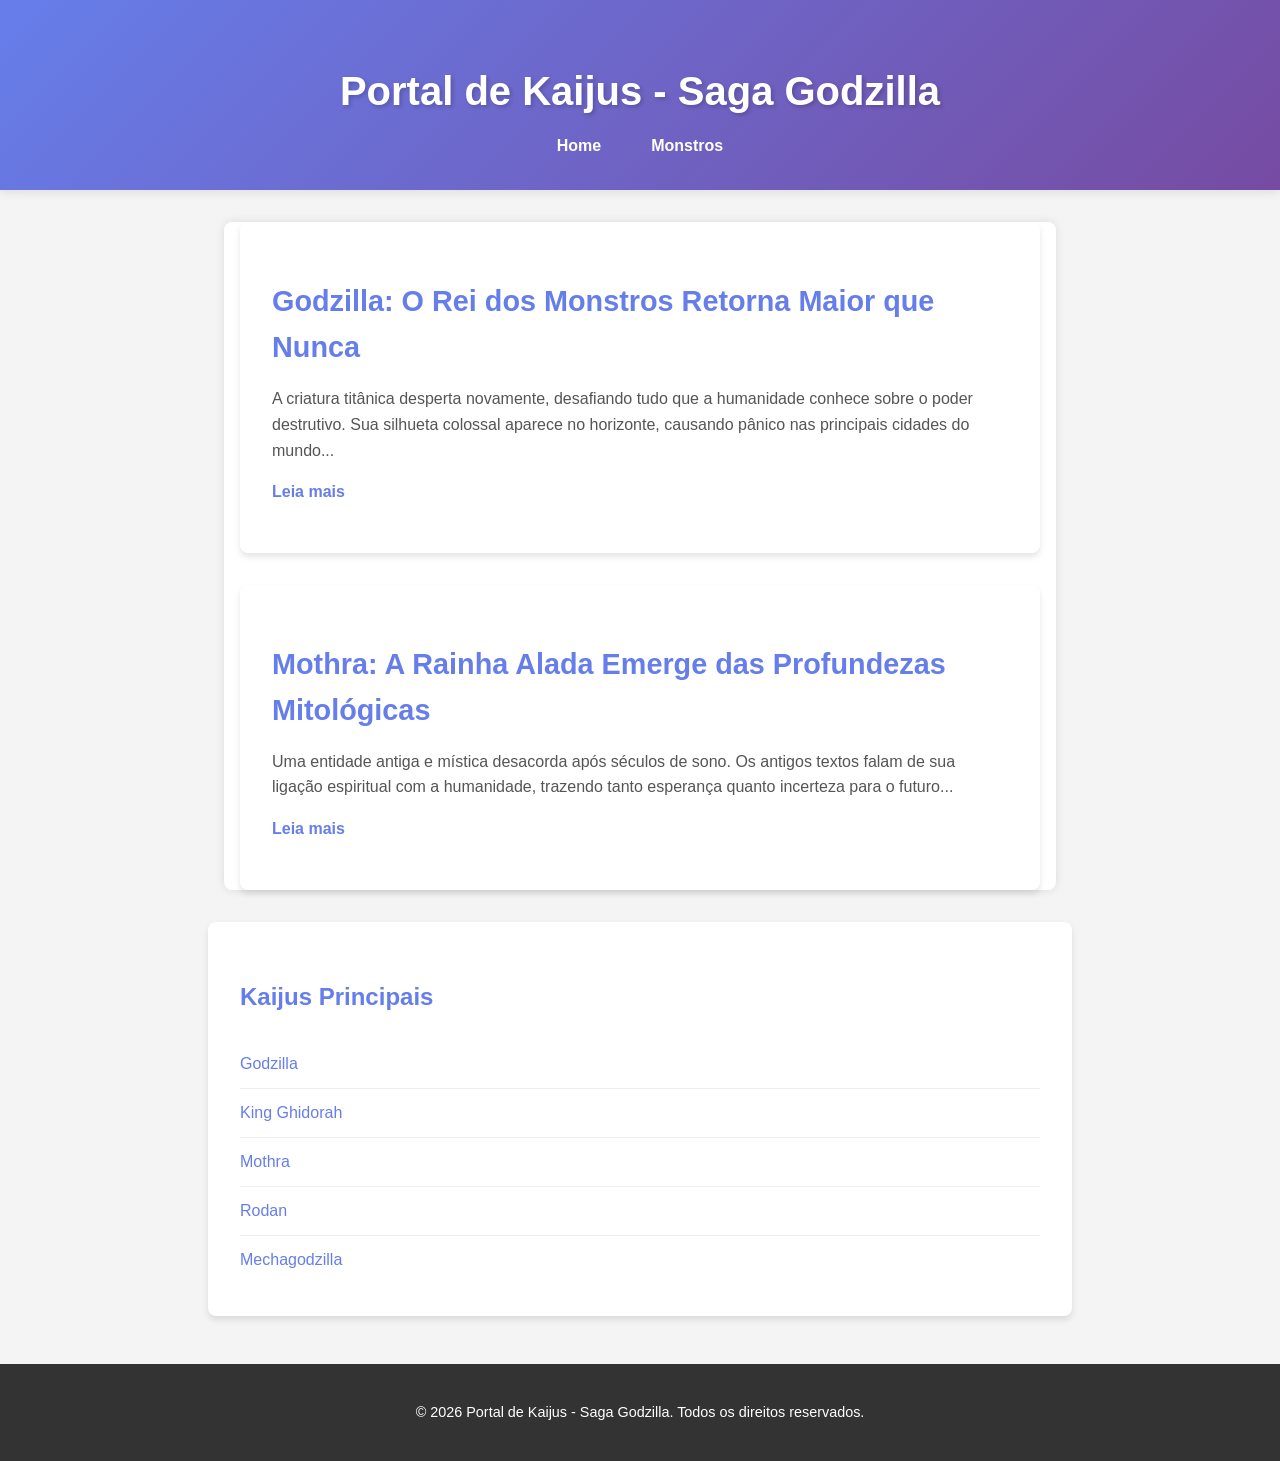
<file: aula_03/index.html>
<!DOCTYPE html>
<html lang="pt-BR">

<head>
    <meta charset="UTF-8">
    <meta name="viewport" content="width=device-width, initial-scale=1.0">
    <title>Aluno: Marcelo Camilo Gomes - Portal de Kaijus</title>
    <link rel="stylesheet" href="styles.css">
</head>

<body>
    <header>
        <h1>Portal de Kaijus - Saga Godzilla</h1>
        <nav>
            <ul>
                <li><a href="#">Home</a></li>
                <li><a href="#">Monstros</a></li>
            </ul>
        </nav>
    </header>

    <main>
        <article>
            <h2>Godzilla: O Rei dos Monstros Retorna Maior que Nunca</h2>
            <p>A criatura titânica desperta novamente, desafiando tudo que a humanidade conhece sobre o poder
                destrutivo. Sua silhueta colossal aparece no horizonte, causando pânico nas principais cidades do
                mundo...</p>
            <p><a href="#">Leia mais</a></p>
        </article>

        <article>
            <h2>Mothra: A Rainha Alada Emerge das Profundezas Mitológicas</h2>
            <p>Uma entidade antiga e mística desacorda após séculos de sono. Os antigos textos falam de sua ligação
                espiritual com a humanidade, trazendo tanto esperança quanto incerteza para o futuro...</p>
            <p><a href="#">Leia mais</a></p>
        </article>
    </main>

    <aside>
        <h3>Kaijus Principais</h3>
        <ul>
            <li><a href="#">Godzilla</a></li>
            <li><a href="#">King Ghidorah</a></li>
            <li><a href="#">Mothra</a></li>
            <li><a href="#">Rodan</a></li>
            <li><a href="#">Mechagodzilla</a></li>
        </ul>
    </aside>

    <footer>
        <p>&copy; 2026 Portal de Kaijus - Saga Godzilla. Todos os direitos reservados.</p>
    </footer>
</body>

</html>
</file>
<file: aula_03/styles.css>
body {
    font-family: Arial, sans-serif;
    margin: 0;
    padding: 0;
    line-height: 1.6;
    color: #333;
}

/* Estilos do Cabeçalho */
header {
    background: linear-gradient(135deg, #667eea 0%, #764ba2 100%);
    color: white;
    padding: 2rem 0;
    text-align: center;
    box-shadow: 0 2px 10px rgba(0, 0, 0, 0.1);
}

header h1 {
    font-size: 2.5em;
    color: white;
    margin-bottom: 10px;
    text-shadow: 2px 2px 4px rgba(0, 0, 0, 0.2);
}

/* Estilos da Navegação */
nav ul {
    list-style: none;
    padding: 0;
    margin: 0;
    display: flex;
    justify-content: center;
    gap: 20px;
    flex-wrap: wrap;
}

nav a {
    text-decoration: none;
    color: white;
    font-weight: 600;
    padding: 8px 15px;
    border-radius: 5px;
    transition: all 0.3s ease;
}

nav a:hover {
    background-color: rgba(255, 255, 255, 0.2);
    transform: translateY(-2px);
}

/* Estilos do Conteúdo Principal */
main {
    padding: 20px;
    max-width: 960px;
    margin: 20px auto;
    background-color: #fff;
    box-shadow: 0 0 10px rgba(0, 0, 0, 0.1);
    border-radius: 8px;
}

body {
    font-family: Arial, sans-serif;
    margin: 0;
    padding: 0;
    line-height: 1.6;
    color: #333;
    background-color: #f4f4f4;
}

/* Estilos do Cabeçalho */
header {
    background: linear-gradient(135deg, #667eea 0%, #764ba2 100%);
    color: white;
    padding: 2rem 0;
    text-align: center;
    box-shadow: 0 2px 10px rgba(0, 0, 0, 0.1);
}

header h1 {
    font-size: 2.5em;
    color: white;
    margin-bottom: 10px;
    text-shadow: 2px 2px 4px rgba(0, 0, 0, 0.2);
}

/* Estilos da Navegação */
nav ul {
    list-style: none;
    padding: 0;
    margin: 0;
    display: flex;
    justify-content: center;
    gap: 20px;
    flex-wrap: wrap;
}

nav a {
    text-decoration: none;
    color: white;
    font-weight: 600;
    padding: 8px 15px;
    border-radius: 5px;
    transition: all 0.3s ease;
}

nav a:hover {
    background-color: rgba(255, 255, 255, 0.2);
    transform: translateY(-2px);
}

/* Estilos do Conteúdo Principal */
main {
    max-width: 800px;
    margin: 2rem auto;
    padding: 0 1rem;
}

article {
    background: white;
    margin-bottom: 2rem;
    padding: 2rem;
    border-radius: 8px;
    box-shadow: 0 4px 6px rgba(0, 0, 0, 0.1);
    transition: transform 0.3s ease, box-shadow 0.3s ease;
}

article:hover {
    transform: translateY(-5px);
    box-shadow: 0 8px 12px rgba(0, 0, 0, 0.15);
}

h2 {
    font-size: 1.8rem;
    color: #667eea;
    margin-bottom: 1rem;
}

article p {
    margin-bottom: 1rem;
    color: #555;
}

article a {
    color: #667eea;
    text-decoration: none;
    font-weight: 600;
    transition: all 0.3s ease;
    display: inline-block;
}

article a:hover {
    color: #764ba2;
    transform: translateX(5px);
}

h3 {
    font-size: 1.5em;
    color: #667eea;
    margin-bottom: 1.5rem;
}

figure {
    margin: 20px 0;
    text-align: center;
}

figure img {
    max-width: 100%;
    height: auto;
    border-radius: 8px;
    box-shadow: 0 4px 8px rgba(0, 0, 0, 0.1);
}

figcaption {
    font-style: italic;
    color: #666;
    margin-top: 10px;
}

mark {
    background-color: #ffc107;
    padding: 2px 5px;
    border-radius: 3px;
}

/* Estilos da Barra Lateral */
aside {
    max-width: 800px;
    margin: 2rem auto;
    padding: 2rem;
    background: white;
    border-radius: 8px;
    box-shadow: 0 4px 6px rgba(0, 0, 0, 0.1);
}

aside ul {
    list-style: none;
    padding: 0;
    margin: 0;
}

aside li {
    padding: 0.7rem 0;
    border-bottom: 1px solid #eee;
}

aside li:last-child {
    border-bottom: none;
}

aside a {
    color: #667eea;
    text-decoration: none;
    transition: all 0.3s ease;
    font-weight: 500;
}

aside a:hover {
    color: #764ba2;
    padding-left: 0.5rem;
}

/* Estilos do Rodapé */
footer {
    background-color: #333;
    color: #fff;
    padding: 2rem;
    text-align: center;
    margin-top: 3rem;
    font-size: 0.9rem;
}

footer p,
footer address {
    margin: 5px 0;
}

footer a {
    color: #667eea;
    text-decoration: none;
}

footer a:hover {
    text-decoration: underline;
}

small {
    font-size: 0.8em;
    color: #bbb;
}

/* Responsividade */
@media (max-width: 768px) {
    header h1 {
        font-size: 1.8rem;
    }
    
    nav ul {
        gap: 10px;
    }
    
    article {
        padding: 1.5rem;
    }
    
    article h2 {
        font-size: 1.4rem;
    }
    
    aside {
        padding: 1.5rem;
    }
}
</file>
